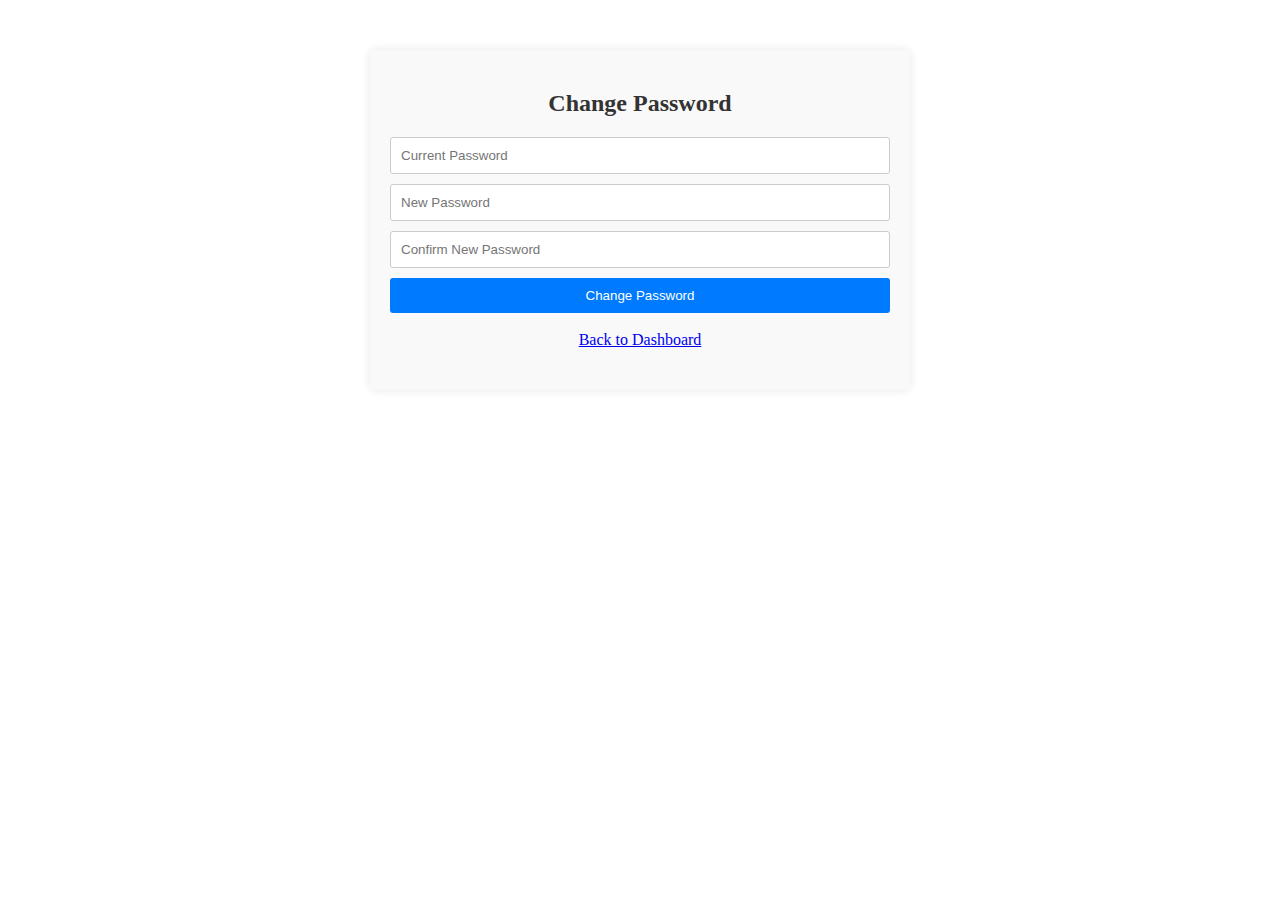
<file: templates/change_password.html>
<!DOCTYPE html>
<html lang="en">
<head>
    <meta charset="UTF-8">
    <meta name="viewport" content="width=device-width, initial-scale=1.0">
    <title>Change Password</title>
    <style>
        .box1 {
            background-color: #f9f9f9;
            padding: 20px;
            border-radius: 5px;
            box-shadow: 0 0 10px rgba(0, 0, 0, 0.1);
            margin-top: 50px; /* Adjusted margin-top */
            width: 500px; /* Added width for better visibility */
            height:300px;
            margin-left: auto;
            margin-right: auto;
        }
        
        .box1 h2 {
            margin-bottom: 20px;
            font-size: 24px;
            color: #333;
            text-align: center; /* Centered the heading */
        }
        
        .box1 input[type="password"] {
            width: 100%;
            padding: 10px;
            margin-bottom: 10px;
            border: 1px solid #ccc;
            border-radius: 3px;
            box-sizing: border-box;
        }
        
        .box1 input[type="password"]:focus {
            border-color: #007bff;
            outline: none;
        }
        
        .box1 .btn {
            display: block; /* Made the button a block element */
            width: 100%; /* Made the button full-width */
            padding: 10px 0; /* Adjusted padding */
            background-color: #007bff;
            color: #fff;
            border: none;
            border-radius: 3px;
            cursor: pointer;
            transition: background-color 0.3s ease;
        }
        
        .box1 .btn:hover {
            background-color: #0056b3;
        }
    </style>
</head>
<body>
    <div id="change-password-form" class="box1">
        <h2>Change Password</h2>
        <form action="/change_password" method="post" onsubmit="return validateForm()">
            <input type="password" id="current_password" name="current_password" placeholder="Current Password" class="textbox" required>
            <input type="password" id="new_password" name="new_password" placeholder="New Password" class="textbox" required>
            <input type="password" id="confirm_password" name="confirm_password" placeholder="Confirm New Password" class="textbox" required>
            <input type="submit" class="btn" value="Change Password">
        </form>
        <br>
       <center> <a href="/dashboard">Back to Dashboard</a></center>

    </div>
    <script>
        function validateForm() {
            var currentPassword = document.getElementById("current_password").value;
            var newPassword = document.getElementById("new_password").value;
            var confirmPassword = document.getElementById("confirm_password").value;

            if (currentPassword.trim() === '' || newPassword.trim() === '' || confirmPassword.trim() === '') {
                alert("All fields are required.");
                return false; // Prevent form submission
            }

            return true; // Allow form submission
        }
    </script>
</body>
</html>
</file>
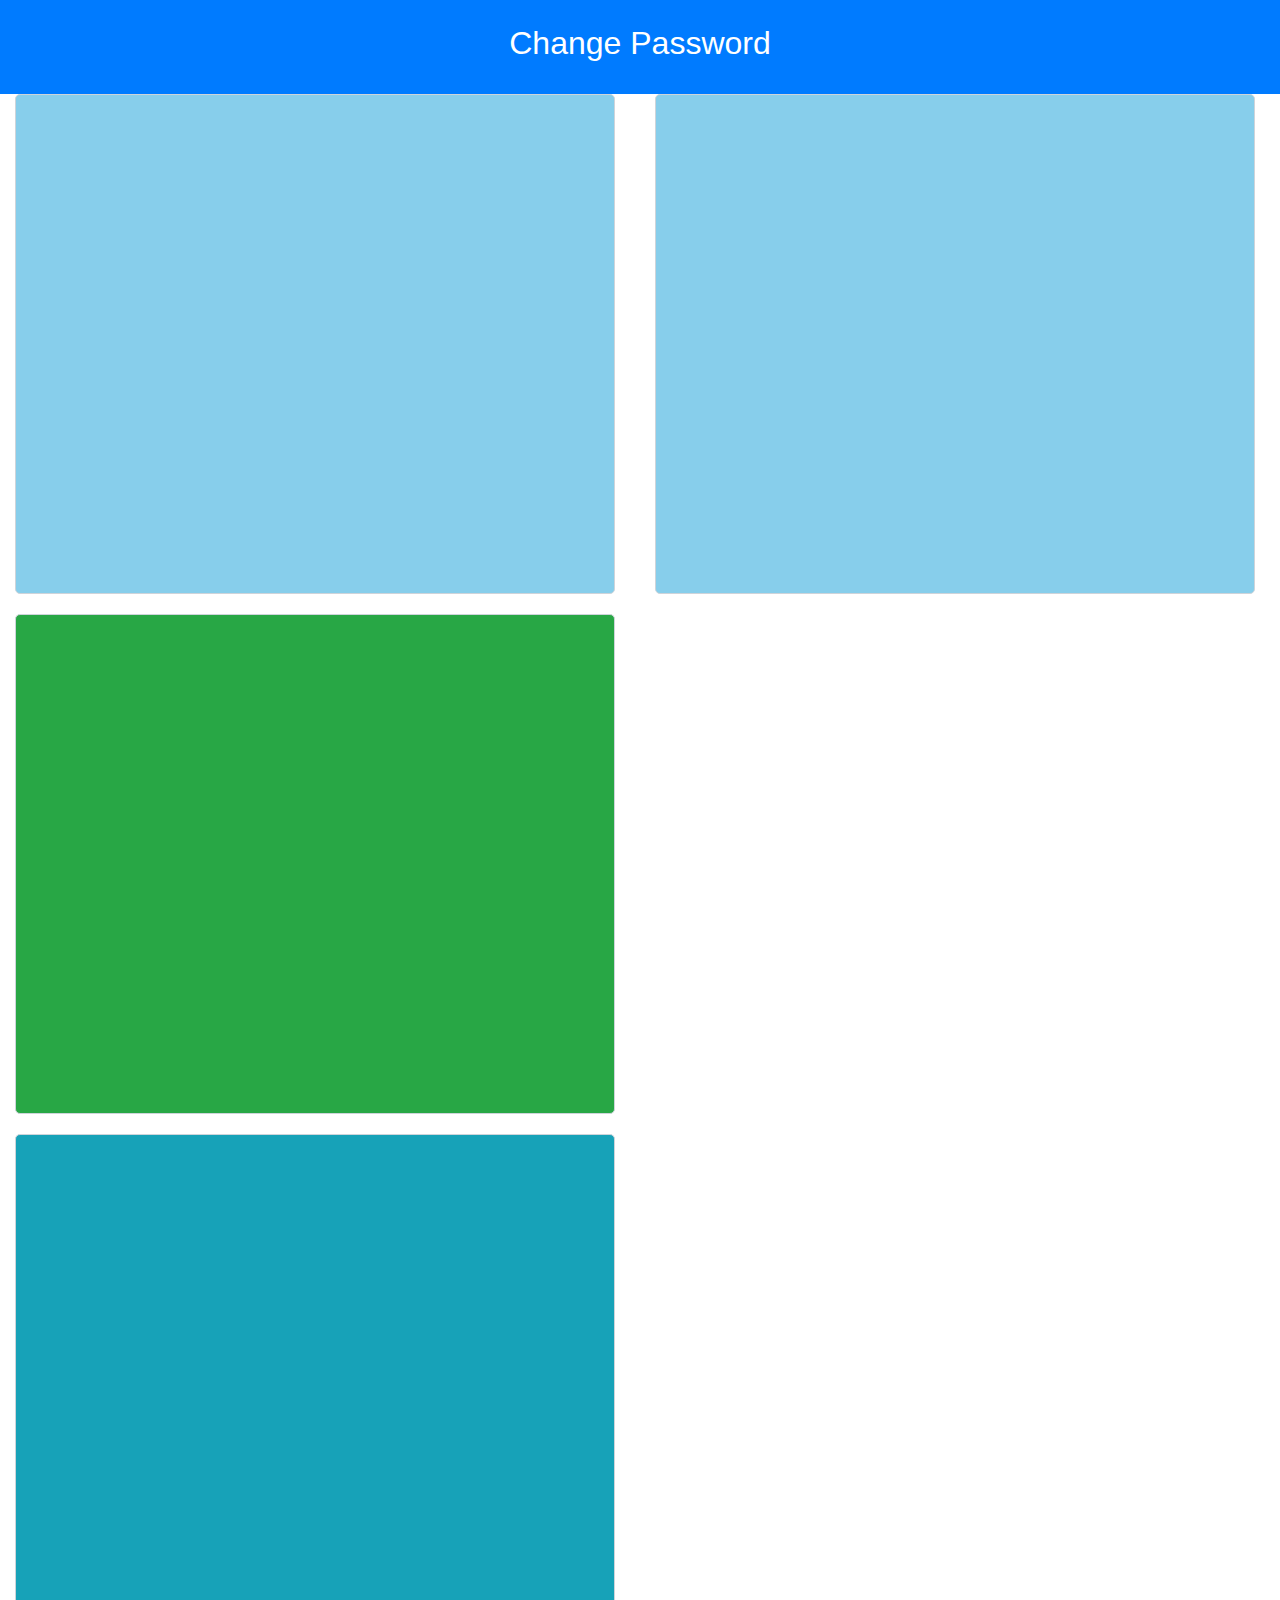
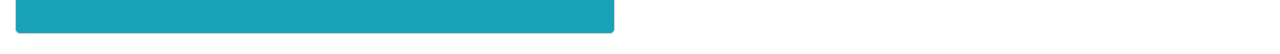
<file: templates/login.html>
<!DOCTYPE html>
<html lang="en">
<head>
    <meta charset="UTF-8">
    <meta name="viewport" content="width=device-width, initial-scale=1.0">
    <title>Change Password</title>
    <!-- Include Bootstrap CSS -->
    <link href="https://stackpath.bootstrapcdn.com/bootstrap/4.5.2/css/bootstrap.min.css" rel="stylesheet">
    <style>
        .container-box {
            background-color: skyblue; /* Light gray background color */
            border: 1px solid #ced4da; /* Border color */
            border-radius: 5px; /* Rounded corners */
            padding: 20px; /* Padding */
            margin-bottom: 20px; 
            height:500px;
            width:600px;/* Bottom margin */
        } 
    </style>
</head>
<body>
    <div class="container-fluid">
        <div class="row">
            <div class="col-12 bg-primary text-white py-4">
                <h2 class="text-center">Change Password</h2>
            </div>
        </div>
        <div class="row">
            <div class="col-6">
                <div class="container-box">
                    <!-- Left content goes here -->
                </div>
            </div>
            <div class="col-6">
                <div class="container-box">
                    <!-- Right content goes here -->
                </div>
            </div>
        </div>
        <div class="row">
            <div class="col-6">
                <div class="container-box bg-success">
                    <!-- Bottom content goes here -->
                </div>
            </div>
        </div>
        <div class="row">
            <div class="col-6">
                <div class="container-box bg-info">
                    <!-- Top content goes here -->
                </div>
            </div>
        </div>
    </div>

    <!-- Include Bootstrap JS (optional) -->
    <script src="https://stackpath.bootstrapcdn.com/bootstrap/4.5.2/js/bootstrap.min.js"></script>
</body>
</html>
</file>
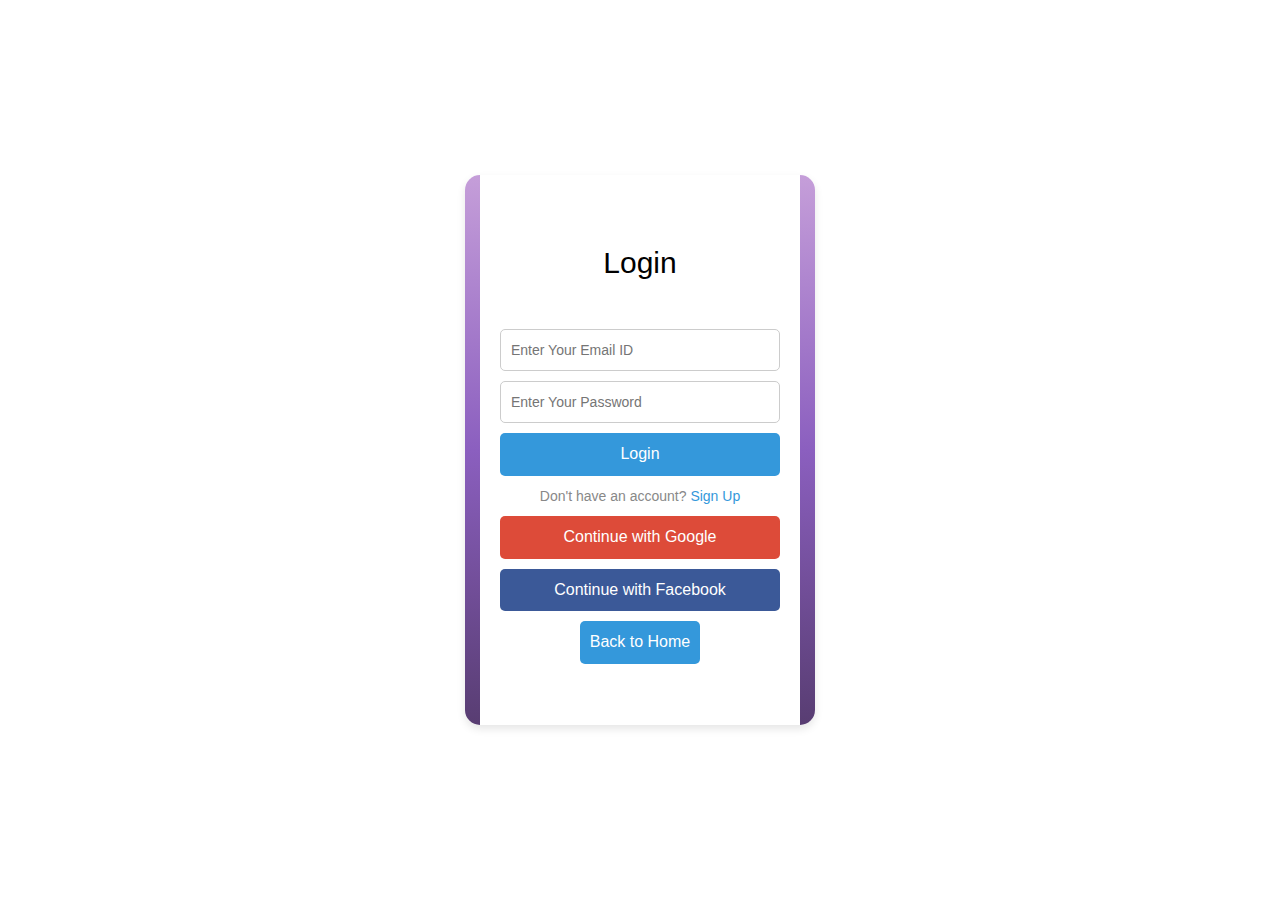
<file: templates/login_register.html>
<!DOCTYPE html>
<html lang="en">
<head>
    <meta charset="UTF-8">
    <meta name="viewport" content="width=device-width, initial-scale=1.0">
    <title>Login and Register</title>
    
    <!-- Latest compiled and minified CSS -->
    <link rel="stylesheet" href="https://maxcdn.bootstrapcdn.com/bootstrap/3.4.1/css/bootstrap.min.css">

    <!-- jQuery library -->
    <script src="https://ajax.googleapis.com/ajax/libs/jquery/3.7.1/jquery.min.js"></script>

    <!-- Latest compiled JavaScript -->
    <script src="https://maxcdn.bootstrapcdn.com/bootstrap/3.4.1/js/bootstrap.min.js"></script>

    <link rel="icon" href="{{ url_for('static', filename='favicon.ico') }}" type="image/x-icon">
    <!-- Google Sign-In JavaScript SDK -->
    <script src="https://apis.google.com/js/platform.js" async defer></script>

    
    <style>
        body {
            font-family: Arial, sans-serif;
            display: flex;
            justify-content: center;
            align-items: center;
            height: 100vh;
            margin: 0;
            background-image: url('https://img.freepik.com/free-vector/gradient-abstract-geometric-background_23-2149120169.jpg?size=626&ext=jpg&uid=R119208312&ga=GA1.1.1728076511.1704623196&semt=ais'); /* Replace with your image path */
            background-size: cover;
        }

        .container {
            display: flex;
            background-color: #c59ed9; 
            background-size: cover;
            width: 350px; /* Decreased width */
            height: 550px; /* Increased height */
            box-shadow: 0 4px 8px rgba(0, 0, 0, 0.1);
            overflow: hidden;
            border-radius: 15px; /* Added border-radius */
            position: relative;
            animation: fadeIn 0.30s step-end;
            transition: width 0.30s, height 0.30s; /* Add transition for width and height */
            background: linear-gradient(to bottom, #c59ed9 0%, #8b5fbf 50%, #583d72 100%); /* Gradient for the container */
        }
        
        .container::before {
            content: "";
            background: linear-gradient(to bottom, rgba(255, 255, 255, 0.7) 0%, rgba(255, 255, 255, 0) 100%); /* Gradient for the top */
            position: absolute;
            top: 0;
            left: 0;
            right: 0;
            height: 50%; /* Adjust the height as needed */
            z-index: -1;
        }
        
        .container::after {
            content: "";
            background: linear-gradient(to top, rgba(255, 255, 255, 0.7) 0%, rgba(255, 255, 255, 0) 100%); /* Gradient for the bottom */
            position: absolute;
            bottom: 0;
            left: 0;
            right: 0;
            height: 50%; /* Adjust the height as needed */
            z-index: -1;
        }
        

        @keyframes fadeIn {
            from { opacity: 0; }
            to { opacity: 1; }
        }

        .section {
            flex: 1;
            padding: 20px;
            box-sizing: border-box;
            display: flex;
            flex-direction: column;
            align-items: center;
            justify-content: center;
        }

        #login-section {
            background-color: #ffffff;
            color: black;
            transition: opacity 0.5s; /* Add transition for opacity */
            opacity: 1;
        }

        #register-section {
            background-color: #f5faff;
            display: none;
            color: black;
            transition: opacity 0.55s; /* Add transition for opacity */
            opacity: 0;
        }

        h1 {
            text-align: top;
            font-family: 'Times New Roman', Times, serif;
            color: white;
        }

        .btn {
            width: 100%;
            padding: 10px;
            border: none;
            cursor: pointer;
            font-size: 16px;
            background-color: #3498db;
            color: #ffffff;
            border-radius: 5px;
            margin-bottom: 10px;
        }

        .textbox {
            width: 100%;
            padding: 10px;
            margin-bottom: 10px;
            box-sizing: border-box;
            border: 1px solid #ccc;
            border-radius: 5px;
        }

        .bottom {
            color: #888888;
        }

        .bottom a {
            color: #3498db;
            text-decoration: none;
            transition: color 0.3s ease;
        }

        .bottom a:hover {
            color: #21618c;
        }

        .social-btn {
            width: 100%;
            padding: 10px;
            border: none;
            cursor: pointer;
            font-size: 16px;
            border-radius: 5px;
            margin-bottom: 10px;
            color: #ffffff;
        }

        .google-btn {
            background-color: #dd4b39;
        }

        .facebook-btn {
            background-color: #3b5998;
        }
    </style>
</head>
<body>
    <div class="container">
        <div id="login-section" class="section">
            <center><h2>Login</h2></center>
            <br>
            <br>
            <form action="/login" method="post">
                <input id="email" name="email" type="text" placeholder="Enter Your Email ID" class="textbox"/>
                <input id="password" name="password" type="password" placeholder="Enter Your Password" class="textbox"/>
                <input type="submit" class="btn" value="Login">
            </form>
            <p class="bottom">Don't have an account? <a href="javascript:void(0);" onclick="showRegister()">Sign Up </a></p>
            <button class="social-btn google-btn" onclick="onSignIn()">Continue with Google</button>

            <button class="social-btn facebook-btn" onclick="loginWithFacebook()">Continue with Facebook</button>
            <center><a href="/" class="btn">Back to Home </a></center>
        </div>
        <div id="register-section" class="section">
            <center><h2>Register</h2></center>
            <form action="/register" method="post">
                <input id="first_name" name="first_name" type="text" placeholder="First Name" class="textbox"/>
                <input id="last_name" name="last_name" type="text" placeholder="Last Name" class="textbox"/>
                <input id="email" name="email" type="text" placeholder="Enter Your Email ID" class="textbox"/>
                <input id="password" name="password" type="password" placeholder="Enter Your Password" class="textbox"/>
                <input id="confirm_password" name="confirm_password" type="password" placeholder="Confirm Password" class="textbox"/>
                <input id="show_password" name="show_password" type="checkbox" onclick="togglePasswordVisibility('password'); togglePasswordVisibility('confirm_password');"/>
                Show Password
                <input id="phone" name="phone" type="text" placeholder="Enter Your Phone Number" class="textbox"/>
                <input type="submit" class="btn" value="Sign Up">
            </form>
            <p class="bottom">Already have an account? <a href="javascript:void(0);" onclick="showLogin()">Login</a></p>
        </div>
    </div>

    <script>
        const loginSection = document.getElementById('login-section');
        const registerSection = document.getElementById('register-section');

        function showLogin() {
            loginSection.style.color = 'black';
            loginSection.style.display = 'block';
            registerSection.style.display = 'none';
            setTimeout(() => {
                loginSection.style.opacity = '1';
                registerSection.style.opacity = '0';
            }, 10);
        }

        function showRegister() {
            registerSection.style.color = 'black';
            loginSection.style.display = 'none';
            registerSection.style.display = 'block';
            setTimeout(() => {
                loginSection.style.opacity = '0';
                registerSection.style.opacity = '1';
            }, 10);
        }

        function togglePasswordVisibility(passwordId) {
            const passwordInput = document.getElementById(passwordId);
            passwordInput.type = passwordInput.type === 'password' ? 'text' : 'password';
        }

        function loginWithGoogle() {
            alert('Logging in with Google!');
            // Add your Google login logic here
        }

        function loginWithFacebook() {
            alert('Logging in with Facebook!');
            // Add your Facebook login logic here
        }
    </script>
</body>
</html>
</file>
